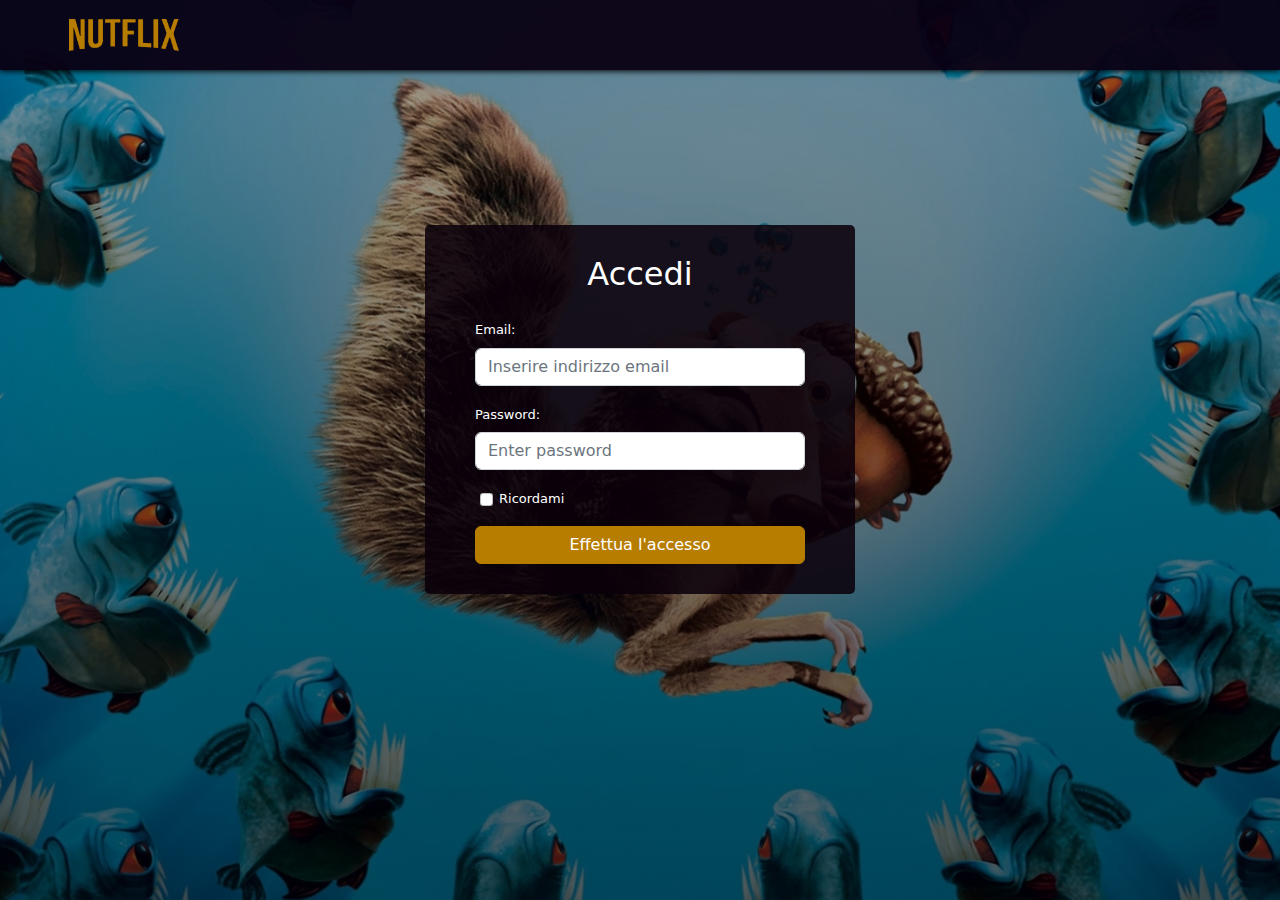
<file: login.html>
<!doctype html>
<html lang="en">
  <head>
    <!-- Required meta tags -->
    <meta charset="utf-8">
    <meta name="viewport" content="width=device-width, initial-scale=1">

    <!-- Bootstrap CSS -->
    <link href="https://cdn.jsdelivr.net/npm/bootstrap@5.0.2/dist/css/bootstrap.min.css" rel="stylesheet" integrity="sha384-EVSTQN3/azprG1Anm3QDgpJLIm9Nao0Yz1ztcQTwFspd3yD65VohhpuuCOmLASjC" crossorigin="anonymous">

    <!-- Project CSS-->
    <link href="css/style.css" rel="stylesheet">
    <link href="css/main.css" rel="stylesheet">
    <link href="css/responsive.css" rel="stylesheet">

    <title>Nutflix Login</title>
  </head>
  <body class="login-bg">
    <div class="login-top">
        <div class="login-top-bg"></div>
        <img src="./images/nutflix_logo.png" alt="Nutflix Logo">
    </div>

    <div class="d-flex justify-content-center align-itmes-center" style="width: 100vW;">
      <section class="login-box">
          <h2 class="text-white text-center">Accedi</h2>
          <form class="mt-4" action="index.html">
            <div class="mb-3 text-white">
              <label for="email" class="form-label small-text">Email:</label>
              <input type="email" class="form-control small-text" id="email" placeholder="Inserire indirizzo email" name="email">
            </div>
            <div class="mb-3 text-white">
              <label for="pwd" class="form-label small-text">Password:</label>
              <input type="password" class="form-control small-text" id="pwd" placeholder="Enter password" name="pswd">
            </div>
            <div class="form-check mb-3">
              <label class="form-check-label text-white small-text">
                <input class="form-check-input" type="checkbox" name="remember"> Ricordami
              </label>
            </div>
            <button type="submit" class="btn btn-primary text-white" style="width: 100%">Effettua l'accesso</button>
          </form> 
      </section>
    </div>

    <!-- Optional JavaScript; choose one of the two! -->

    <!-- Option 1: Bootstrap Bundle with Popper -->
    <script src="https://cdn.jsdelivr.net/npm/bootstrap@5.0.2/dist/js/bootstrap.bundle.min.js" integrity="sha384-MrcW6ZMFYlzcLA8Nl+NtUVF0sA7MsXsP1UyJoMp4YLEuNSfAP+JcXn/tWtIaxVXM" crossorigin="anonymous"></script>

    <!-- Option 2: Separate Popper and Bootstrap JS -->
    <!--
    <script src="https://cdn.jsdelivr.net/npm/@popperjs/core@2.9.2/dist/umd/popper.min.js" integrity="sha384-IQsoLXl5PILFhosVNubq5LC7Qb9DXgDA9i+tQ8Zj3iwWAwPtgFTxbJ8NT4GN1R8p" crossorigin="anonymous"></script>
    <script src="https://cdn.jsdelivr.net/npm/bootstrap@5.0.2/dist/js/bootstrap.min.js" integrity="sha384-cVKIPhGWiC2Al4u+LWgxfKTRIcfu0JTxR+EQDz/bgldoEyl4H0zUF0QKbrJ0EcQF" crossorigin="anonymous"></script>
    -->
  </body>
</html>
</file>
<file: css/style.css>
/* Variabili */
:root {
    --primary-color: #b77d00;
    --secondary-color: #37011d;
    --secondary-color-rgba: 55, 1, 42;
    --bg-color: #333b4d;
}

/* Generale */
body {
    overflow-x: hidden;
    position: relative;
}

/* Pagina di login */
.login-bg {
    background-color: #000000cb;
    background-image: linear-gradient(rgba(0, 0, 0, 0.363), rgba(0, 0, 0, 0.61)), url("../images/background.jpg");
    background-position: center;
    background-repeat: no-repeat;
    background-size: cover;
    height: 100vh;
}

.login-top {
    width: 100vw;
    height: 70px;
    background-color:rgba(10, 0, 19, 0.95);
    box-shadow: 0px 1px 6px #000000;
    padding: 0px 69px;
    display: flex;
    align-items: center;
}

.login-top img {
    width: 110px;
}

.login-box {
    background-color: rgba(10, 0, 10, 0.87);
    position: absolute;
    top: 25%;
    width: 430px;
    border-radius: 5px;
    padding: 30px 50px;
}

.small-text {
    font-size: 13px;
}

.form-control {
    box-shadow: none !important;
}

/* -- Homepage --*/
.home-bg {
    background: var(--bg-color);

}

/* Navbar */
.nutflix-navbar {
    height: 70px;
    background: rgba(10, 0, 19, 0);
    transition: all 0.8s ease-out;
}

.nutflix-navbar.scrolled {
    background-color: rgba(var(--secondary-color-rgba), 0.95);
}

.nutflix-row {
    width: 100vw;
    display: flex;
    justify-content: space-between !important;
    align-items: center;
}

.nutflix-padding-left {
    padding-left: 57px !important;

}

.nutflix-padding-right {
    padding-right: 57px !important;
}

.navbar-brand img {
    width: 110px;
}

.nutflix-dropdown-box {
    display: none;
}

.nutflix-dropdown {
    background-color: transparent;
    color:  #fff;
    border: none;
    font-size: 10px;
}

.nutflix-dropdown-box .dropdown-menu {
    background-color: rgba(0, 0, 0, 0.795);
    color:  #fff;
    border: none;
    font-size: 10px !important;
    margin-left: -80px;
    border: 1px solid rgb(17, 17, 17);
    border-top: 3px solid #fff;
    border-radius: 2px;
    margin-top: 20px !important;
    padding: 0px;
}

.nutflix-dropdown-box .dropdown-menu .dropdown-item {
    color: rgba(255, 255, 255, 0.795);
    text-align: center;
    width: 250px;
    font-size: 12px;
    padding: 14px 20px;
    transition: all 0.3s linear;
}

.nutflix-dropdown-box .dropdown-menu .dropdown-item:hover {
    background-color: rgba(122, 122, 122, 0.144);
    color: rgba(255, 255, 255, 0.795);
}

.nutflix-nav {
    display: inline-block;
    align-items: center;
}

.nutflix-nav button {
    background-color: transparent;
    color: rgba(255, 255, 255, 0.619);
    border: none;
    font-size: 13px;
}

.nutflix-nav button:hover {
    background-color: transparent;
    color: #fff;
    border: none;
    font-size: 13px;
}

.nutflix-navbar #nav-search {
    padding: 0px;
    border-radius: 90px;
}

.nutflix-navbar #nav-search input {
    width: 250px;
    padding: 2px 10px;
    border-radius: 90px 0 0 90px !important;
    right: -10px;
    z-index: 10;
    transition: all 0.2s linear;
}

.nutflix-navbar #nav-search span {
    padding: 2px 10px;
    border-radius: 0 90px 90px 0;
    background-color: var(--primary-color);
    z-index: 20;
    cursor: pointer;
    transition: all 0.2s linear;
}

.nutflix-navbar #nav-search i {
    padding: 0 10px;
}

.nutflix-navbar #nav-search span:hover {
    background-color: var(--primary-color) !important;
}

.nutflix-navbar #nav-search.nav-search-hidden input {
    visibility: hidden;
    width: 0px;
}

.nutflix-navbar #nav-search.nav-search-hidden span {
    border-radius: 90px;
    background-color: transparent;
}

.nutflix-navbar i {
    font-size: 20px;
    color: #fff;
    padding: 5px 20px;
}

.nutflix-profile {
    display: block;
    width: 30px;
    height: 30px;
    background-color: gray;
    border-radius: 4px;
    margin-left: 20px;
    cursor: pointer;
    transition: 0.2s linear;
    text-align: center;
    align-items: center;
}
.nutflix-profile:hover {
    background-color: lightgray;
}

.nutflix-profile i{
    display: block;
    color: #fff;
    padding: 0px 5px;
}
.nutflix-profile:hover > i{
    color: black;
}

/* Showcase */
.nutflix-showcase {
    width: 100%;
    position: relative;
    z-index: 10;
}

.nutflix-showcase video {
    width: 100%;
    position: relative;
    z-index: 10;
    filter: brightness(90%);
}

.nutflix-showcase .top {
    position: fixed;
    top: 0px;
    width: 100%;
    height: 70px;
    z-index: 20;
    background: linear-gradient(to bottom, rgba(0, 0, 0, 0.8), rgba(0, 0, 0, 0.45) 50%, transparent);
}

.nutflix-showcase .bottom {
    position: absolute;
    bottom: 0px;
    width: 100%;
    height: 120px;
    z-index: 20;
    background: linear-gradient(to bottom, transparent, var(--bg-color) 50%);
}

.nutflix-showcase button {
    opacity: 0.8;
    margin: 4px !important;
}

.nutflix-showcase button i {
    padding-right: 10px;
}

.nutflix-showcase button.volume {
    padding-right: 0px;
    border-radius: 90px;
}

.nutflix-showcase button#volume-up {
    display: none;
}

.nutflix-showcase .content {
    position: absolute;
    top: 20px;
    width: 100%;
    z-index: 100;
    display: flex;
    margin-bottom: 50px;
}

.nutflix-showcase .content .left {
    width: 90%;
    margin-left: 70px;
}

.nutflix-showcase .content .left img {
    width: 40%;
    max-width: 200px;
    margin-top: 10%;
}

/* Footer */
.footer {
    margin-top: 80px;
}

.footer ul {
    padding: 0px;
    list-style: none;
    font-size: 15px;
    color: lightgrey;
    font-weight: 100;
    cursor: pointer;
}

.footer ul li:hover {
    color: white;
}

.footer .copyright {
    font-size: 14px;
    font-weight: 200;
    letter-spacing: 2px;
    color: var(--primary-color);
    margin: 40px auto;
}

.footer .company {
    font-weight: 900;
}

/* Modal */
/* Profile */
#profileModal .modal-content {
    background: var(--secondary-color);
}
#profileModal .modal-header {
    border-bottom: #141414;
    color: white;
    padding-left: 30px;
    padding-right: 30px;
}

#profileModal .modal-body {
    padding: 0px;

}
#profileModal .modal-body img {
    width: 100%;
}
#profileModal .modal-footer {
    border-top: none;
    align-items: center;
}
</file>
<file: css/responsive.css>
@media(max-width:767.98px) {
    .login-top {
        padding-left: 20px !important;
    }
    .navbar-brand img {
        width: 43px !important;
    }
    .nutflix-padding-left {
        padding-left: 10px !important;
    
    }
    .nutflix-padding-right {
        padding-right: 10px !important;
    }
    .nutflix-dropdown-box {
        display: inline-block !important;
    }
    .nutflix-nav {
        display: none;
    }
    i {
        font-size: 15px;
        cursor: pointer;
        padding: 5px !important;
    }
    .netflix-profile {
        margin-left: 5px !important;
    }
    .nutflix-showcase .content .left {
        margin-left: 20px !important;
    }
    .nutflix-showcase .content .left img {
        max-width: 18%;
    }
    .nutflix-showcase button {
        font-size: 10px !important;
        width: max-content !important;
    }
    .nutflix-showcase button.volume {
        padding: 4px;
    }
    .nutflix-showcase button i {
        font-size: 10px !important;
    }
    .box-container {
        top: -60px;
        margin: 0px;
    }    
    .box-container .card{
        width: 150px;
    }
    .box-container .card-icon {
        font-size: 17px !important;
    }
    .box-container .card-body {
        top: 80px;
    }
}
</file>
